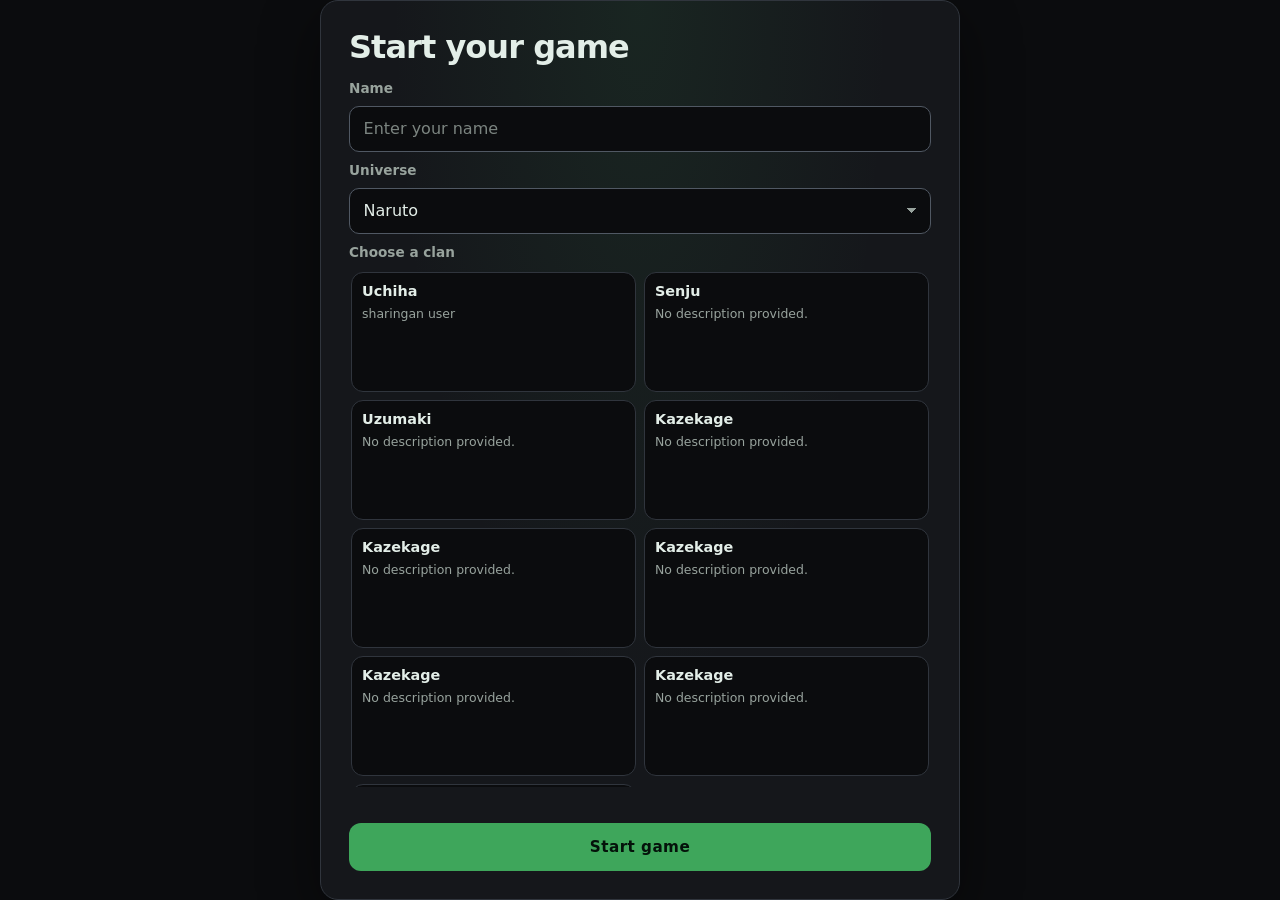
<file: index.html>
<!DOCTYPE html>
<html lang="en">

<head>
  <meta charset="UTF-8">
  <meta name="viewport" content="width=device-width, initial-scale=1, viewport-fit=cover">
  <title>Spin Wheel</title>

  <link rel="stylesheet" href="css/style.css">
</head>

<body>
  <main hidden>
    <div id="player-info"></div>
    <div id="player-info">BR: 143.56M</div>
    <div id="category-tabs" role="tablist" aria-label="Reel categories"></div>
    <div class="reels" id="reels"></div>
    <div class="turn-bar" id="turn-bar"></div>
  </main>

  <script type="module" src="js/start-menu.js"></script>
</body>

</html>
</file>
<file: css/style.css>
/* ==========================================================
   Theme
   ========================================================== */
:root {
  color-scheme: dark;

  --page-bg: #0b0c0e;
  --surface: #15171b;
  --surface-raised: #1b1e23;
  --surface-hover: #252a31;
  --border: #30353d;
  --border-strong: #505863;

  --text: #e3eee8;
  --muted: #98a39d;
  --on-green: #04120a;

  --green: #3ea65b;
  --green-hover: #5cc574;
  --green-glow: rgb(62 166 91 / 25%);

  --focus-ring: #a9d2ff;
  --danger: #ff8b8b;
  --radius-sm: 8px;
  --radius-md: 12px;
  --radius-lg: 18px;
}

/* ==========================================================
   Rarity colors and effects
   ========================================================== */
.Common       { --rarity-color: #9ca3af; }
.Uncommon     { --rarity-color: #45d483; }
.Rare         { --rarity-color: #42a5f5; }
.Epic         { --rarity-color: #a875ff; }
.Legendary    { --rarity-color: #d4af37; }
.Mythic       { --rarity-color: #f04fa6; }
.Divine       { --rarity-color: #fff0a0; }
.Celestial    { --rarity-color: #32d6d9; }
.Transcendent { --rarity-color: #ff725e; }
.Supreme      { --rarity-color: #ffa0f5; }

.Common,
.Uncommon,
.Rare,
.Epic,
.Legendary,
.Mythic,
.Divine,
.Celestial,
.Transcendent,
.Supreme {
  color: var(--rarity-color);
}

.Divine,
.Celestial,
.Transcendent,
.Supreme {
  display: inline-block;
  color: transparent;
  -webkit-text-fill-color: transparent;
  -webkit-background-clip: text;
  background-clip: text;
  background-size: 200% 100%;
  animation:
    rarity-text-flow var(--rarity-duration) ease-in-out infinite,
    rarity-text-glow var(--rarity-duration) ease-in-out infinite;
}

.Divine {
  --rarity-duration: 1.8s;
  background-image: linear-gradient(
    100deg,
    #ffc83a, #ffd23f, #fff2b3, #ffd23f, #ffb62e, #ffc83a
  );
}

.Celestial {
  --rarity-duration: 1.6s;
  background-image: linear-gradient(
    100deg,
    #0fb8c9, #32d6d9, #9ff5f2, #32d6d9, #1aa3d9, #0fb8c9
  );
}

.Transcendent {
  --rarity-duration: 2s;
  background-image: linear-gradient(
    100deg,
    #ff725e, #ff9a6b, #ff4f7b, #ffb46b, #ff725e
  );
}

.Supreme {
  --rarity-duration: 2.1s;
  background-image: linear-gradient(
    100deg,
    #ff9ee9, #ffb3f5, #9fd6ff, #d4aaff, #ff9ee9
  );
}

@keyframes rarity-text-flow {
  0%   { background-position: 0% center; }
  70%  { background-position: 200% center; }
  100% { background-position: 200% center; }
}

@keyframes rarity-text-glow {
  0%, 100% { filter: brightness(1); }
  35%      { filter: brightness(1.15); }
  70%      { filter: brightness(1); }
}

/* ==========================================================
   Base
   ========================================================== */
* {
  box-sizing: border-box;
}

html {
  min-height: 100%;
  background: var(--page-bg);
}

html,
body,
button {
  -webkit-tap-highlight-color: transparent;
}

body {
  min-height: 100vh;
  min-height: 100dvh;
  margin: 0;
  padding:
    max(1rem, env(safe-area-inset-top))
    max(1rem, env(safe-area-inset-right))
    max(1.5rem, env(safe-area-inset-bottom))
    max(1rem, env(safe-area-inset-left));
  background: var(--page-bg);
  color: var(--text);
  font-family: system-ui, sans-serif;
}

main {
  width: min(100%, 760px);
  margin-inline: auto;
  padding-bottom: 6rem; /* Space for the fixed spin controls */
}

main:not([hidden]) {
  display: flex;
  flex-direction: column;
  gap: 16px;
}


/* ==========================================================
   Shared buttons
   ========================================================== */
button {
  width: 100%;
  min-height: 42px;
  padding: 0.65rem 0.9rem;
  border: 1px solid transparent;
  border-radius: 999px;
  background: var(--green);
  color: var(--on-green);
  font: inherit;
  font-size: 0.85rem;
  font-weight: 750;
  letter-spacing: 0.03em;
  cursor: pointer;
  touch-action: manipulation;
  transition:
    background-color 150ms ease,
    border-color 150ms ease,
    box-shadow 150ms ease,
    transform 150ms ease,
    opacity 150ms ease;
}

button:active:not(:disabled) {
  transform: scale(0.98);
  filter: brightness(0.92);
}

button:disabled {
  opacity: 0.55;
  cursor: not-allowed;
}

button:focus-visible {
  outline: 3px solid var(--focus-ring);
  outline-offset: 3px;
}

.spin-button {
  width: auto;
  min-height: 40px;
  padding: 0.5rem 1rem;
  font-size: 0.9rem;
}

.info-button {
  display: grid;
  width: 30px;
  min-width: 30px;
  min-height: 30px;
  padding: 0;
  place-items: center;
  border: 1px solid var(--border-strong);
  border-radius: 50%;
  background: var(--surface);
  color: var(--text);
  font-size: 0.85rem;
  line-height: 1;
}

@media (hover: hover) {
  button:hover:not(:disabled) {
    background: var(--green-hover);
  }

  .info-button:hover:not(:disabled) {
    border-color: var(--green);
    background: var(--surface-hover);
  }
}

/* ==========================================================
   Start menu
   Assumes one <form id="start-menu"> contains all menu content.
   ========================================================== */
#start-menu {
  position: fixed;
  inset: 0;
  z-index: 1000;
  display: grid;
  grid-template-columns: minmax(0, 1fr);
  grid-template-rows:
    auto
    auto auto
    auto auto
    auto
    minmax(0, 1fr)
    auto
    auto;
  gap: 10px;
  width: min(100%, 640px);
  height: 100vh;
  height: 100dvh;
  min-width: 0;
  min-height: 0;
  margin-inline: auto;
  padding: clamp(14px, 4vw, 28px);
  overflow: hidden;
  border: 1px solid var(--border);
  border-radius: var(--radius-lg);
  background:
    radial-gradient(ellipse at top, rgb(62 166 91 / 10%), transparent 55%),
    var(--surface);
  box-shadow: 0 18px 60px rgb(0 0 0 / 45%);
  color: var(--text);
}

#start-menu > * {
  min-width: 0;
  margin: 0;
}

#start-menu h1 {
  margin: 0 0 4px;
  font-size: clamp(1.4rem, 5vw, 2rem);
  line-height: 1.15;
  letter-spacing: -0.03em;
}

#start-menu label,
#clan-label {
  align-self: end;
  color: var(--muted);
  font-size: 0.85rem;
  font-weight: 700;
}

#start-menu input,
#start-menu select,
.universe-select {
  box-sizing: border-box;
  width: 100%;
  min-width: 0;
  min-height: 46px;
  padding: 0.7rem 0.85rem;
  border: 1px solid var(--border-strong);
  border-radius: 10px;
  background-color: var(--page-bg);
  color: var(--text);
  font: inherit;
  font-size: 16px;
  transition: border-color 150ms ease, box-shadow 150ms ease;
}

#start-menu input::placeholder {
  color: var(--muted);
  opacity: 0.8;
}

#start-menu input:hover,
#start-menu select:hover,
.universe-select:hover {
  border-color: var(--green);
}

#start-menu input:focus-visible,
#start-menu select:focus-visible,
.universe-select:focus-visible {
  border-color: var(--focus-ring);
  outline: 3px solid rgb(169 210 255 / 25%);
  outline-offset: 1px;
}

#start-menu select,
.universe-select {
  appearance: none;
  padding-right: 2.75rem;
  background-image:
    linear-gradient(45deg, transparent 50%, var(--muted) 50%),
    linear-gradient(135deg, var(--muted) 50%, transparent 50%);
  background-position:
    calc(100% - 1.15rem) 50%,
    calc(100% - 0.85rem) 50%;
  background-size: 0.35rem 0.35rem;
  background-repeat: no-repeat;
}

#start-menu select option,
.universe-select option {
  background: var(--surface);
  color: var(--text);
}

#start-menu select option:checked,
.universe-select option:checked {
  background: var(--green);
  color: var(--on-green);
}

/* Clan choices: two columns, with scrolling contained in this area */
#clan-options {
  display: grid;
  grid-template-columns: repeat(2, minmax(0, 1fr));
  grid-auto-rows: 120px;
  align-content: start;
  gap: 8px;
  width: 100%;
  min-width: 0;
  min-height: 0;
  padding: 2px;
  overflow-x: hidden;
  overflow-y: auto;
  overscroll-behavior-y: contain;
  -webkit-overflow-scrolling: touch;
}

#clan-options .clan-choice {
  display: grid;
  grid-template-rows: auto minmax(0, 1fr);
  align-content: start;
  justify-items: start;
  gap: 6px;
  width: 100%;
  height: 100%;
  min-width: 0;
  padding: 10px;
  border: 1px solid var(--border);
  border-radius: var(--radius-md);
  background: var(--page-bg);
  color: var(--text);
  text-align: left;
  letter-spacing: normal;
}

#clan-options .clan-choice:hover:not(:disabled) {
  border-color: var(--green);
  background: var(--surface-hover);
}

#clan-options .clan-choice[aria-pressed="true"] {
  border: 2px solid var(--green);
  background: rgb(62 166 91 / 12%);
  box-shadow: 0 0 0 2px var(--green-glow);
}

#clan-options .clan-choice:focus-visible {
  outline: 3px solid var(--focus-ring);
  outline-offset: 2px;
}

.clan-choice-name,
.clan-choice-description {
  min-width: 0;
  overflow-wrap: anywhere;
}

.clan-choice-name {
  color: var(--text);
  font-size: 0.9rem;
  line-height: 1.2;
}

.clan-choice-description {
  color: var(--muted);
  font-size: 0.78rem;
  font-weight: 400;
  line-height: 1.35;
  letter-spacing: normal;
}

#start-error {
  min-height: 1.2em;
  color: var(--danger);
  font-size: 0.85rem;
  line-height: 1.3;
  overflow-wrap: anywhere;
}

#start-menu #start-button {
  min-height: 48px;
  border-radius: 12px;
  background: var(--green);
  color: var(--on-green);
  font-size: 0.95rem;
}

#start-menu #start-button:hover:not(:disabled) {
  background: var(--green-hover);
}

/* ==========================================================
   Game reels
   ========================================================== */
.reels {
  display: grid;
  grid-template-columns: minmax(0, 1fr);
  gap: 0.75rem;
}

.reel {
  display: flex;
  min-width: 0;
  min-height: 132px;
  flex-direction: column;
  gap: 0.5rem;
  padding: 0.85rem;
  overflow: hidden;
  border: 1px solid var(--border);
  border-radius: var(--radius-md);
  background:
    linear-gradient(145deg, rgb(255 255 255 / 2%), transparent 55%),
    var(--surface);
  box-shadow: 0 6px 18px rgb(0 0 0 / 18%);
}

.reel-header {
  display: flex;
  align-items: center;
  justify-content: space-between;
  gap: 0.6rem;
}

.reel h2 {
  margin: 0;
  color: var(--muted);
  font-size: 0.85rem;
  font-weight: 700;
  text-transform: uppercase;
  letter-spacing: 0.04em;
}

.value {
  display: flex;
  flex: 1;
  align-items: center;
  justify-content: center;
  min-height: 2.4rem;
  margin: 0;
  font-size: clamp(1rem, 4.5vw, 1.2rem);
  font-weight: 800;
  line-height: 1.3;
  text-align: center;
  overflow-wrap: anywhere;
}

.reel.spinning {
  animation: spin-glow 700ms ease-in-out infinite alternate;
}

.reel.spinning .value {
  opacity: 0.85;
}

@keyframes spin-glow {
  to {
    box-shadow: 0 0 18px var(--green-glow);
  }
}

/* ==========================================================
   Fixed spin controls
   ========================================================== */
.controls {
  position: fixed;
  inset: auto 0 0;
  z-index: 10;
  padding: 0.75rem 1rem max(0.75rem, env(safe-area-inset-bottom));
  border-top: 1px solid rgb(48 53 61 / 60%);
  background: linear-gradient(
    to top,
    var(--page-bg) 75%,
    rgb(11 12 14 / 92%)
  );
  backdrop-filter: blur(12px);
}

/* ==========================================================
   Category tabs
   ========================================================== */
#category-tabs {
  display: grid;
  grid-template-columns: repeat(auto-fill, minmax(5.5rem, 1fr));
  gap: 0.45rem;
  width: 100%;
}

#category-tabs [role="tab"] {
  min-width: 0;
  min-height: 2.4rem;
  padding: 0.4rem 0.6rem;
  border: 1px solid var(--border);
  border-radius: var(--radius-sm);
  background: var(--surface);
  color: var(--muted);
  font: inherit;
  font-size: 0.85rem;
  font-weight: 650;
  cursor: pointer;
  transition: background-color 120ms ease, border-color 120ms ease, color 120ms ease;
}

#category-tabs [role="tab"]:hover {
  border-color: var(--border-strong);
  background: var(--surface-hover);
}

#category-tabs [role="tab"][aria-selected="true"] {
  border-color: var(--green);
  background: var(--green);
  color: var(--on-green);
}

#category-tabs [role="tab"]:focus-visible {
  outline: 3px solid var(--focus-ring);
  outline-offset: 2px;
}

/* ==========================================================
   Info dialog
   ========================================================== */
.info-dialog {
  width: min(92vw, 420px);
  max-height: 80vh;
  max-height: 80dvh;
  padding: 0;
  overflow: auto;
  overscroll-behavior: contain;
  border: 1px solid var(--border);
  border-radius: 14px;
  background: var(--surface);
  color: var(--text);
  box-shadow: 0 18px 60px rgb(0 0 0 / 45%);
}

.info-dialog::backdrop {
  background: rgb(0 0 0 / 72%);
  backdrop-filter: blur(3px);
}

.info-dialog-content {
  padding: 1.1rem;
}

.info-dialog h2 {
  margin: 0 0 0.9rem;
  font-size: 1.15rem;
}

.possible-results {
  display: grid;
  gap: 0.5rem;
  margin: 0 0 1rem;
  padding: 0;
  list-style: none;
}

.possible-result {
  padding: 0.75rem;
  border: 1px solid var(--border);
  border-radius: var(--radius-sm);
  font-size: 0.9rem;
  font-weight: 650;
  line-height: 1.4;
  background: var(--page-bg);
}

.nothing-result {
  color: var(--muted);
}

.possible-result-names {
  margin-top: 0.35rem;
  color: var(--text);
  font-size: 0.85rem;
  font-weight: 400;
  line-height: 1.5;
  overflow-wrap: anywhere;
}

.info-close {
  min-height: 40px;
}

/* ==========================================================
   Responsive and accessibility adjustments
   ========================================================== */
@media (min-width: 760px) {
  body {
    padding: 2rem;
  }

  .reels {
    gap: 1rem;
  }

  .reel {
    min-height: 155px;
    padding: 1rem;
  }
}

@media (max-height: 600px) {
  #start-menu {
    gap: 5px;
    padding: 10px 14px;
    border-radius: 0;
  }

  #start-menu input,
  #start-menu select {
    min-height: 38px;
  }

  #clan-options {
    grid-auto-rows: 100px;
  }

  #start-menu #start-button {
    min-height: 40px;
  }
}

@media (max-height: 500px) {
  .info-dialog {
    max-height: 90vh;
    max-height: 90dvh;
  }
}

@media (prefers-reduced-motion: reduce) {
  *,
  *::before,
  *::after {
    scroll-behavior: auto !important;
    animation-duration: 0.01ms !important;
    animation-iteration-count: 1 !important;
    transition-duration: 0.01ms !important;
  }
}








.next-rank-hint {
  font-size: 0.85em;
  opacity: 0.7;
  min-height: 1.2em;
}
</file>
